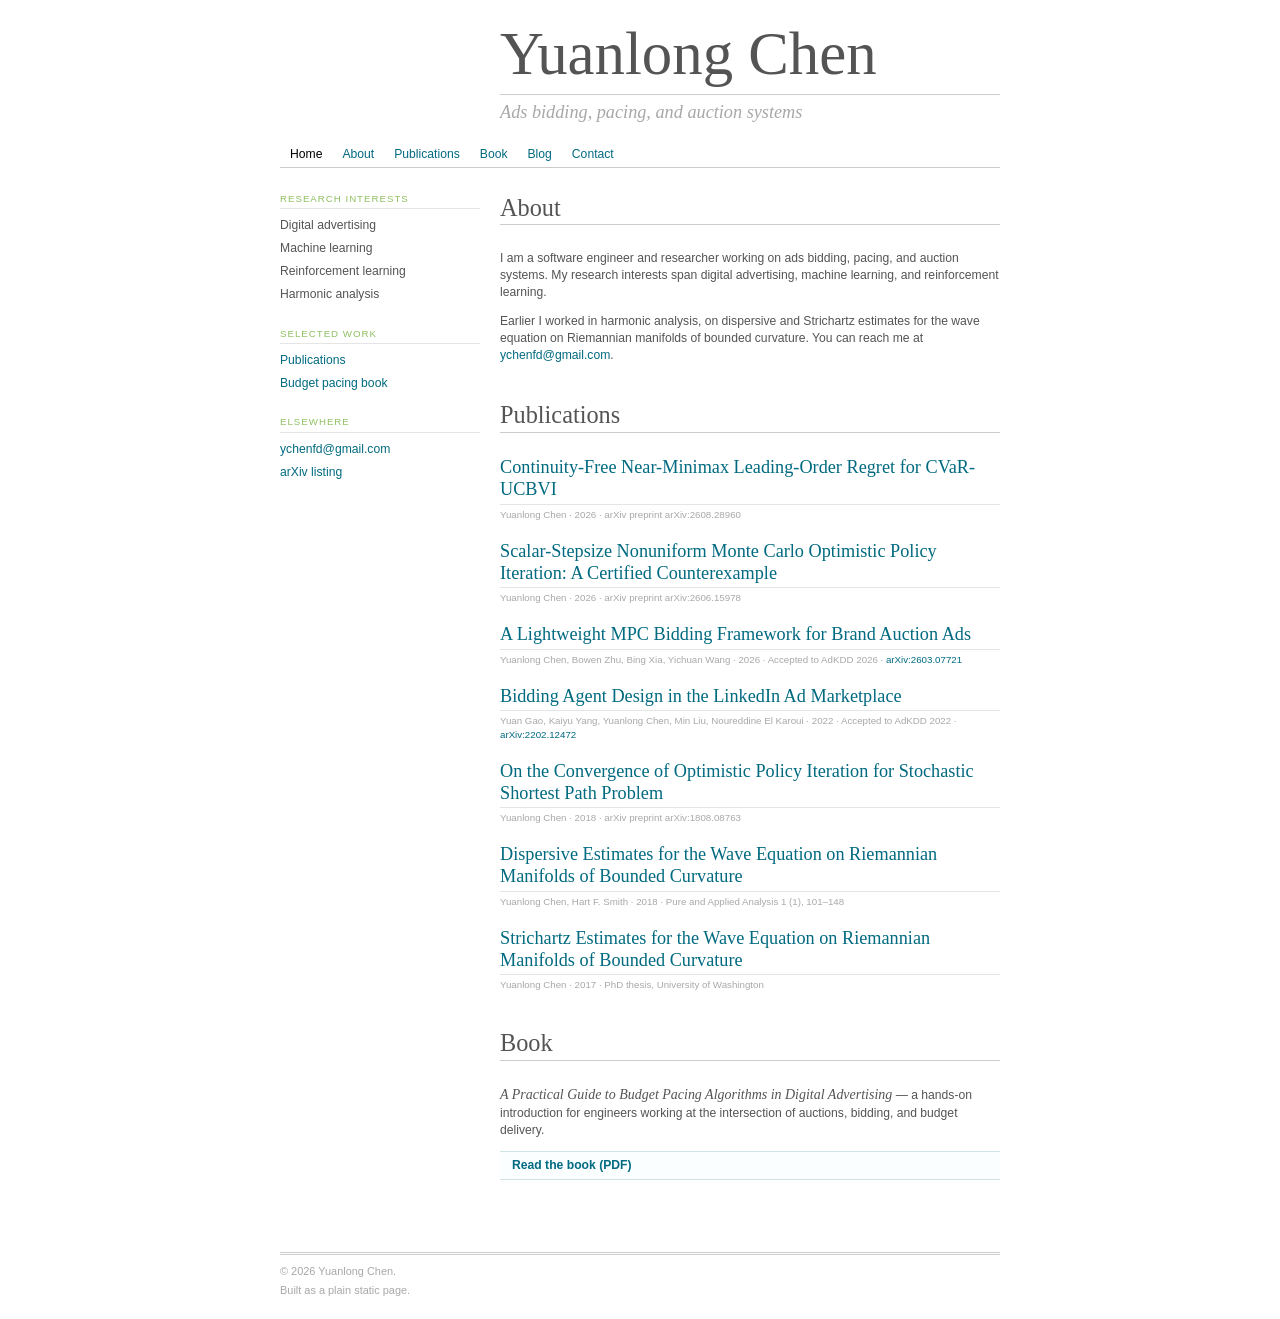
<file: index.html>
<!DOCTYPE html>
<html lang="en">
<head>
    <meta charset="UTF-8">
    <meta name="viewport" content="width=device-width, initial-scale=1.0">
    <meta name="description" content="Yuanlong Chen — software engineer and researcher working on digital advertising, machine learning, and reinforcement learning.">
    <title>Yuanlong Chen</title>
    <link rel="stylesheet" href="styles.css?v=20260918-2">
</head>
<body class="center">
<div id="wrapper">

    <div id="header">
        <div id="intro">
            <h1><span id="blog-title"><a href="#top">Yuanlong Chen</a></span></h1>
            <p id="tagline">Ads bidding, pacing, and auction systems</p>
        </div>
        <div id="navigation">
            <ul class="menu">
                <li class="current-menu-item"><a href="#top">Home</a></li>
                <li><a href="#about">About</a></li>
                <li><a href="#publications">Publications</a></li>
                <li><a href="#book">Book</a></li>
                <li><a href="blog/index.html">Blog</a></li>
                <li><a href="mailto:ychenfd@gmail.com">Contact</a></li>
            </ul>
        </div>
    </div>

    <div id="content">

        <div id="primary" class="primary content">

            <div class="entry" id="about">
                <h2 class="post-title">About</h2>
                <div class="post-content">
                    <p>I am a software engineer and researcher working on ads bidding, pacing, and
                    auction systems. My research interests span digital advertising, machine
                    learning, and reinforcement learning.</p>
                    <p>Earlier I worked in harmonic analysis, on dispersive and Strichartz estimates
                    for the wave equation on Riemannian manifolds of bounded curvature. You can
                    reach me at <a href="mailto:ychenfd@gmail.com">ychenfd@gmail.com</a>.</p>
                </div>
            </div>

            <div class="entry" id="publications">
                <h2 class="post-title">Publications</h2>

                <div class="post-brief">
                    <h3 class="brief-title"><a href="https://arxiv.org/abs/2608.28960" target="_blank" rel="noopener">Continuity-Free Near-Minimax Leading-Order Regret for CVaR-UCBVI</a></h3>
                    <p class="post-metadata">Yuanlong Chen &middot; 2026 &middot; arXiv preprint arXiv:2608.28960</p>
                </div>

                <div class="post-brief">
                    <h3 class="brief-title"><a href="https://arxiv.org/abs/2606.15978" target="_blank" rel="noopener">Scalar-Stepsize Nonuniform Monte Carlo Optimistic Policy Iteration: A Certified Counterexample</a></h3>
                    <p class="post-metadata">Yuanlong Chen &middot; 2026 &middot; arXiv preprint arXiv:2606.15978</p>
                </div>

                <div class="post-brief">
                    <h3 class="brief-title"><a href="https://arxiv.org/abs/2603.07721" target="_blank" rel="noopener">A Lightweight MPC Bidding Framework for Brand Auction Ads</a></h3>
                    <p class="post-metadata">Yuanlong Chen, Bowen Zhu, Bing Xia, Yichuan Wang &middot; 2026 &middot; Accepted to AdKDD 2026 &middot; <a href="https://arxiv.org/abs/2603.07721" target="_blank" rel="noopener">arXiv:2603.07721</a></p>
                </div>

                <div class="post-brief">
                    <h3 class="brief-title"><a href="https://arxiv.org/abs/2202.12472" target="_blank" rel="noopener">Bidding Agent Design in the LinkedIn Ad Marketplace</a></h3>
                    <p class="post-metadata">Yuan Gao, Kaiyu Yang, Yuanlong Chen, Min Liu, Noureddine El Karoui &middot; 2022 &middot; Accepted to AdKDD 2022 &middot; <a href="https://arxiv.org/abs/2202.12472" target="_blank" rel="noopener">arXiv:2202.12472</a></p>
                </div>

                <div class="post-brief">
                    <h3 class="brief-title"><a href="https://arxiv.org/abs/1808.08763" target="_blank" rel="noopener">On the Convergence of Optimistic Policy Iteration for Stochastic Shortest Path Problem</a></h3>
                    <p class="post-metadata">Yuanlong Chen &middot; 2018 &middot; arXiv preprint arXiv:1808.08763</p>
                </div>

                <div class="post-brief">
                    <h3 class="brief-title"><a href="https://doi.org/10.2140/paa.2019.1.101" target="_blank" rel="noopener">Dispersive Estimates for the Wave Equation on Riemannian Manifolds of Bounded Curvature</a></h3>
                    <p class="post-metadata">Yuanlong Chen, Hart F. Smith &middot; 2018 &middot; Pure and Applied Analysis 1 (1), 101&ndash;148</p>
                </div>

                <div class="post-brief">
                    <h3 class="brief-title"><a href="https://digital.lib.washington.edu/researchworks/items/09ba8802-569e-4323-b137-a225ad71b554" target="_blank" rel="noopener">Strichartz Estimates for the Wave Equation on Riemannian Manifolds of Bounded Curvature</a></h3>
                    <p class="post-metadata">Yuanlong Chen &middot; 2017 &middot; PhD thesis, University of Washington</p>
                </div>
            </div>

            <div class="entry" id="book">
                <h2 class="post-title">Book</h2>
                <div class="post-content">
                    <p><em>A Practical Guide to Budget Pacing Algorithms in Digital Advertising</em>
                    &mdash; a hands-on introduction for engineers working at the intersection of
                    auctions, bidding, and budget delivery.</p>
                    <p><a class="download" href="books/main.pdf">Read the book (PDF)</a></p>
                </div>
            </div>

        </div>

        <div id="secondary" class="secondary">

            <div class="sidebar-block">
                <h3>Research interests</h3>
                <ul>
                    <li>Digital advertising</li>
                    <li>Machine learning</li>
                    <li>Reinforcement learning</li>
                    <li>Harmonic analysis</li>
                </ul>
            </div>

            <div class="sidebar-block">
                <h3>Selected work</h3>
                <ul>
                    <li><a href="#publications">Publications</a></li>
                    <li><a href="books/main.pdf">Budget pacing book</a></li>
                </ul>
            </div>

            <div class="sidebar-block">
                <h3>Elsewhere</h3>
                <ul>
                    <li><a href="mailto:ychenfd@gmail.com">ychenfd@gmail.com</a></li>
                    <li><a href="https://arxiv.org/search/?searchtype=author&amp;query=Chen%2C+Yuanlong" target="_blank" rel="noopener">arXiv listing</a></li>
                </ul>
            </div>

        </div>

    </div>

    <div id="footer">
        <p>&copy; 2026 Yuanlong Chen.
        <span class="generator">Built as a plain static page.</span></p>
    </div>

</div>

<script src="analytics.js"></script>
</body>
</html>
</file>
<file: styles.css>
/* Styling after the Tarski WordPress theme (as used on terrytao.wordpress.com):
   Verdana body text, Times New Roman headings, hairline rules, teal links. */

* { box-sizing: border-box; }

body {
    font-family: Verdana, Helvetica, Arial, sans-serif;
    font-size: 76%;
    color: #545454;
    background: #fff;
    line-height: 120%;
    margin: 0;
    text-align: center;
}

#wrapper {
    width: 760px;
    margin: 0 auto;
    text-align: left;
}

/* ---- links ---- */

a { text-decoration: none; }
a:link,
a:visited,
a:active { color: #006a80; }
a:hover { color: #a8001c; }

/* ---- header ---- */

#header { padding: 1.5em 20px 0 20px; }

#intro { padding: 0 0 1em 220px; }

#intro h1 { margin: 0 0 0.3em 0; }

#blog-title {
    display: block;
    font-family: 'Times New Roman', Times, serif;
    font-size: 2.5em;
    font-weight: normal;
    line-height: 120%;
    margin: 0;
    border: none;
    padding: 0;
}

#blog-title a:link,
#blog-title a:visited,
#blog-title a:active { color: #545454; }
#blog-title a:hover { color: #a8001c; }

#tagline {
    font-family: 'Times New Roman', Times, serif;
    font-size: 1.5em;
    font-weight: normal;
    font-style: italic;
    color: #a8a8a8;
    line-height: 120%;
    margin: 0.1em 0 0.3em 0;
    border: none;
    padding: 0;
}

/* ---- navigation ---- */

#navigation {
    border-bottom: 1px solid #ccc;
    display: block;
}

#navigation:after {
    content: ".";
    display: block;
    height: 0;
    clear: both;
    visibility: hidden;
}

#navigation .menu {
    margin: 0;
    padding: 0;
}

#navigation .menu li {
    float: left;
    list-style: none;
    margin: 0;
    position: relative;
}

#navigation .menu li a {
    background: #fff;
    display: block;
    line-height: 26px;
    padding: 0 10px;
}

#navigation .menu li.current-menu-item > a { color: #000; }

/* ---- content columns ---- */

#content {
    clear: both;
    padding: 2em 20px;
}

#content:after {
    content: ".";
    display: block;
    height: 0;
    clear: both;
    visibility: hidden;
}

#wrapper .primary {
    width: 500px;
    float: right;
}

.secondary {
    width: 200px;
    float: left;
    overflow: hidden;
}

/* ---- entries ---- */

p { margin: 0 0 1em 0; }

.entry {
    margin: 0 0 3em 0;
    clear: both;
}

h1, h2, .post-title {
    font-family: 'Times New Roman', Times, serif;
    font-size: 2em;
    font-weight: normal;
    line-height: 120%;
    margin: 0;
    border-bottom: 1px solid #ccc;
    padding: 0 0 0.1em 0;
}

.entry .post-title { margin: 0 0 1em 0; }

.post-content p { line-height: 1.4; }

.post-content em { font-family: 'Times New Roman', Times, serif; font-size: 1.15em; }

/* publication entries, styled as post briefs */

.post-brief { margin: 0 0 1.6em 0; }

.brief-title {
    font-family: 'Times New Roman', Times, serif;
    font-size: 1.5em;
    font-weight: normal;
    line-height: 120%;
    color: #545454;
    text-transform: none;
    letter-spacing: 0;
    margin: 0;
    border-bottom: 1px solid #e5e5e5;
    padding: 0 0 0.15em 0;
}

.post-metadata {
    font-size: 0.8em;
    color: #a8a8a8;
    line-height: 1.4;
    margin: 0;
    padding: 0.3em 0 0 0;
}

.post-brief p.post-metadata {
    color: #a8a8a8;
    margin: 0 0 0.2em 0;
    border: none;
}

/* ---- download link ---- */

body a.download {
    display: block;
    font-weight: bold;
    margin: 0 0 1em 0;
    padding: 5px 5px 5px 12px;
}

body a.download:link,
body a.download:visited,
body a.download:active {
    background: #fafeff;
    border-top: 1px solid #cfe2e5;
    border-bottom: 1px solid #cfe2e5;
}

body a.download:hover {
    background: #fffafb;
    border-top: 1px solid #e5cfd2;
    border-bottom: 1px solid #e5cfd2;
}

/* ---- sidebar ---- */

.sidebar-block { margin: 0 0 2em 0; }

h3 {
    font-size: 0.8em;
    font-weight: normal;
    color: #8fbf60;
    text-transform: uppercase;
    letter-spacing: 0.1em;
    line-height: 120%;
    margin: 0 0 0.8em 0;
    border-bottom: 1px solid #e5e5e5;
    padding: 0 0 0.4em 0;
}

.secondary ul {
    margin: 0;
    padding: 0;
    list-style: none;
}

.secondary li {
    margin: 0 0 0.5em 0;
    line-height: 1.4;
    word-wrap: break-word;
}

/* ---- footer ---- */

#footer {
    clear: both;
    margin: 1em 20px 0 20px;
    border-top: 3px double #ccc;
    padding: 0.8em 0 2em 0;
    font-size: 0.9em;
    color: #a8a8a8;
}

#footer p { margin: 0; }

#footer .generator {
    display: block;
    margin-top: 0.4em;
}

/* ---- narrow screens ---- */

@media (max-width: 800px) {
    body { font-size: 85%; }

    #wrapper { width: auto; }

    #intro { padding: 0 0 1em 0; }

    #wrapper .primary,
    .secondary {
        width: auto;
        float: none;
    }

    .secondary {
        margin-top: 2.5em;
        border-top: 1px solid #e5e5e5;
        padding-top: 1.5em;
    }

    #blog-title { font-size: 2.1em; }
    #tagline { font-size: 1.3em; }
    h1, h2, .post-title { font-size: 1.7em; }
    .brief-title { font-size: 1.35em; }
}

/* ==========================================================================
   Blog
   ========================================================================== */

/* On a post page the byline sits directly beneath the title, so pull it up
   under the title's own margin and open a gap before the body text. */
.entry > .post-metadata {
    margin: -1.4em 0 1.6em 0;
}

.post-excerpt p { line-height: 1.4; }

.more-link {
    font-size: 0.95em;
    white-space: nowrap;
}

/* ---- long-form post body ---- */

.post-content h3.subhead {
    font-family: 'Times New Roman', Times, serif;
    font-size: 1.4em;
    font-weight: normal;
    color: #545454;
    text-transform: none;
    letter-spacing: 0;
    line-height: 120%;
    margin: 1.8em 0 0.7em 0;
    border-bottom: 1px solid #e5e5e5;
    padding: 0 0 0.15em 0;
}

.post-content ul,
.post-content ol {
    margin: 0 0 1em 0;
    padding-left: 1.6em;
}

.post-content li {
    line-height: 1.4;
    margin: 0 0 0.4em 0;
}

blockquote {
    font-family: 'Times New Roman', Times, serif;
    font-size: 1.2em;
    color: #a8a8a8;
    line-height: 1.35;
    margin: 0 0 1.2em 0;
    padding: 0 40px;
}

code {
    font-family: 'Courier New', Courier, monospace;
    font-size: 1.1em;
    color: #7ca653;
}

pre {
    font-family: 'Courier New', Courier, monospace;
    font-size: 1.05em;
    line-height: 1.45;
    color: #545454;
    background: #fafafa;
    border-top: 1px solid #e5e5e5;
    border-bottom: 1px solid #e5e5e5;
    margin: 0 0 1.4em 0;
    padding: 0.8em 1em;
    overflow-x: auto;
}

pre code {
    font-size: 1em;
    color: inherit;
}

hr.post-rule {
    border: none;
    border-top: 1px solid #e5e5e5;
    margin: 2em 0;
}

/* ---- theorem environments ---- */

.theorem,
.lemma,
.proposition,
.corollary,
.definition,
.remark,
.example {
    background: #fafeff;
    border-top: 1px solid #cfe2e5;
    border-bottom: 1px solid #cfe2e5;
    line-height: 1.45;
    margin: 0 0 1.4em 0;
    padding: 0.8em 1em;
}

.theorem,
.lemma,
.proposition,
.corollary {
    font-style: italic;
}

.definition,
.remark,
.example {
    font-style: normal;
}

.theorem p:last-child,
.lemma p:last-child,
.proposition p:last-child,
.corollary p:last-child,
.definition p:last-child,
.remark p:last-child,
.example p:last-child {
    margin-bottom: 0;
}

.env-name {
    font-style: normal;
    font-weight: bold;
    color: #545454;
}

.proof {
    line-height: 1.4;
    margin: 0 0 1.4em 0;
}

.proof > .env-name {
    font-style: italic;
    font-weight: normal;
}

.qed {
    float: right;
    margin-left: 0.5em;
}

.proof:after {
    content: "";
    display: block;
    clear: both;
}

/* ---- rendered math ---- */

mjx-container[display="true"] {
    overflow-x: auto;
    overflow-y: hidden;
    padding: 0.35em 0;
}

/* ---- post footer navigation ---- */

.post-nav {
    border-top: 1px solid #e5e5e5;
    margin: 2.5em 0 0 0;
    padding: 0.8em 0 0 0;
    font-size: 0.95em;
}

.post-nav:after {
    content: "";
    display: block;
    clear: both;
}

.post-nav .prev { float: left; }
.post-nav .next { float: right; }

/* ---- sidebar archive lists ---- */

.secondary .archive-list li { margin: 0 0 0.45em 0; }

.secondary .post-count {
    color: #a8a8a8;
    font-size: 0.9em;
}

@media (max-width: 800px) {
    blockquote { padding: 0 20px; }

    .post-nav .prev,
    .post-nav .next {
        float: none;
        display: block;
        margin-bottom: 0.4em;
    }
}
</file>
